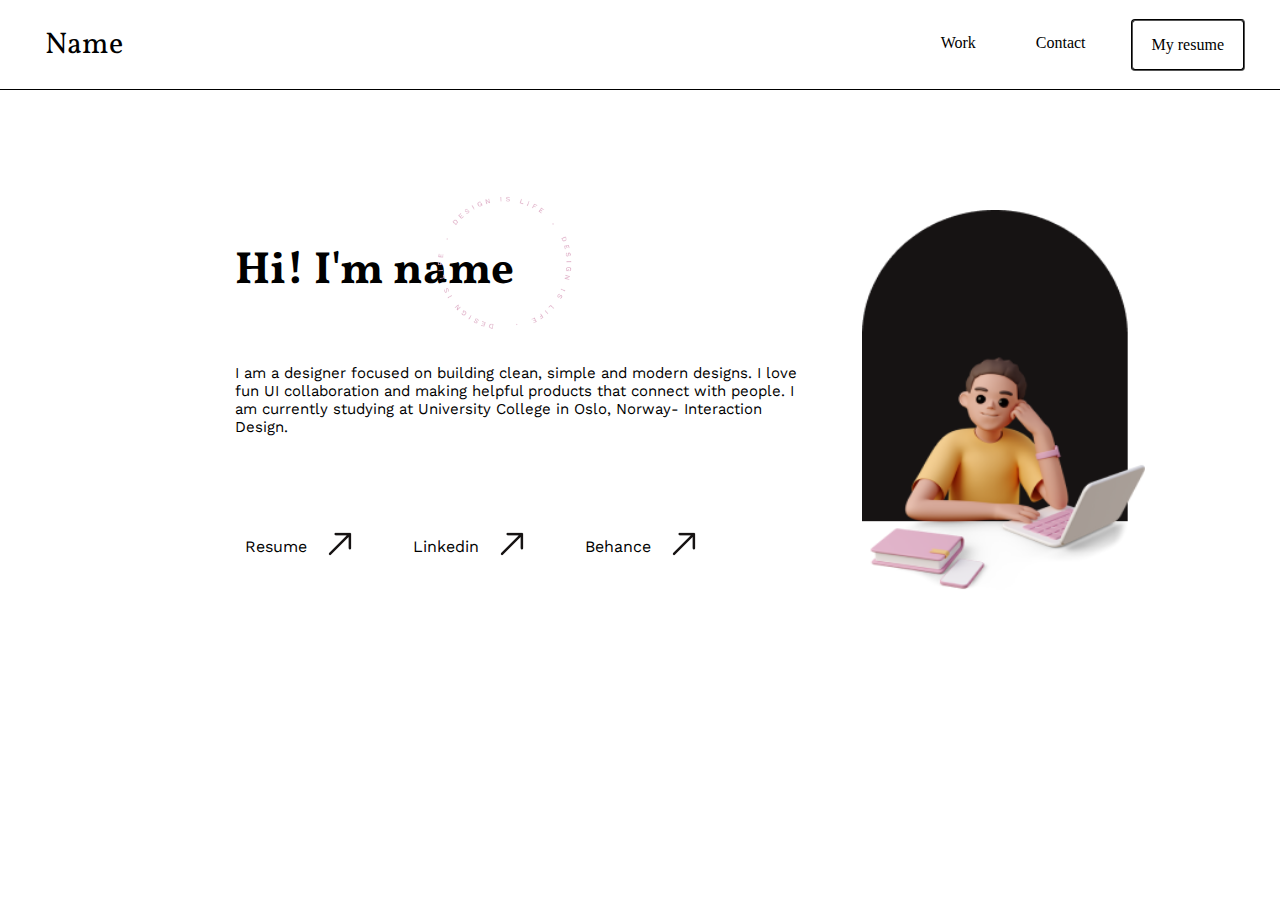
<file: index.html>
<!DOCTYPE html>
<html lang="no">
    <head> 
        <meta charset="UTF-8">
        <title> Portfolio frontpage </title>
        <meta name="description" content="This page is about me and my work">
        <link rel="stylesheet" href="./CSS/reset.css">
        <link rel="stylesheet" href="./CSS/style.css">
    </head>
    <body>

        <header class="header">
            <div id="logo"> 
                <a href="index.html">Name</a></li></div> 
            <nav>
                <ul>
                    <li>
                        <a href="workpage.html">Work</a></li>
                        <li>
                            <a href="contactpage.html">Contact</a></li>
                            <li>
                               <div id="resume"> <a href=""> My resume</a></li></div>
                </ul>
            </nav>
            <img src="./Assets/hamburgermenu.svg" class="hamburgermenu">
        </header>

        <main>
            <section class="first-paragraph">
                <article>
                    <h1 class="h1">Hi! I'm name</h1> <img src="./Assets/frontcircle.png" class="frontcircle"></a>
                    <p> <br>
                    I am a designer focused on 
                    building clean, simple and modern designs. 
                    I love fun UI collaboration and making helpful 
                    products that connect with people. I am currently 
                    studying at University College in Oslo, 
                    Norway- Interaction Design.
                    </p>
                    <nav class="links">
                        <ul>
                            <li>
                                <a href="">
                                    Resume
                                    <img src="./Assets/arrow.png" class="arrow"></a></li>
                                <li>
                                    <a href="">
                                        Linkedin
                                        <img src="./Assets/arrow.png" class="arrow"></a></li>
                                    <li>
                                        <a href="">
                                            Behance
                                            <img src="./Assets/arrow.png" class="arrow"></a></li>
                        </ul>
                    </nav>
                </article>
                <img src="./Assets/main-picture.png" class="main-picture">
            </section>
        </main>
    </body>
</html>
</file>
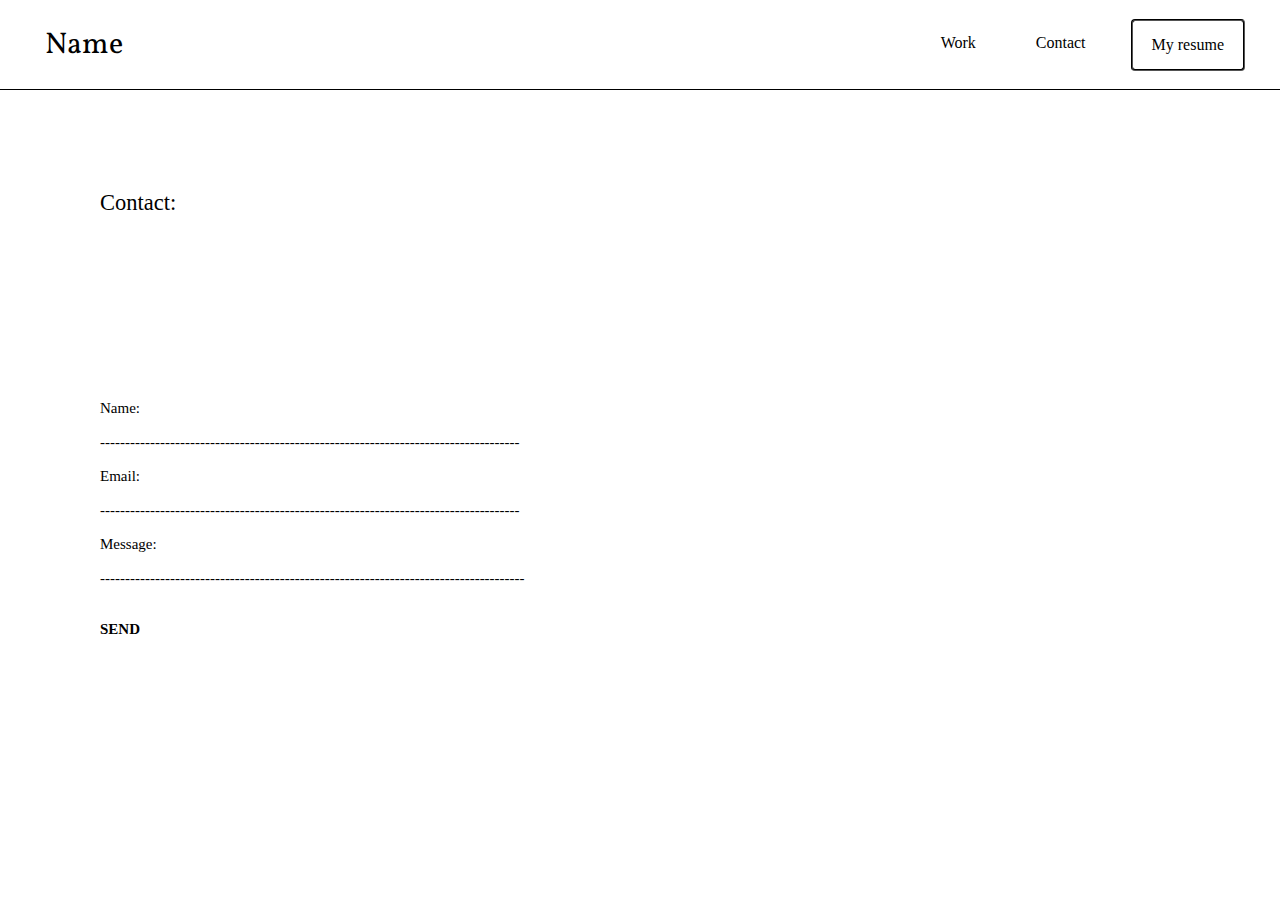
<file: contactpage.html>
<!DOCTYPE html>
<html lang="en">
    <head> 
        <meta charset="UTF-8">
        <title> Portfolio frontpage </title>
        <meta name="description" content="This page is about me and my work">
        <link rel="stylesheet" href="./CSS/reset.css">
        <link rel="stylesheet" href="./CSS/style.css">
    </head>
    <body>

        <header class="header">
            <div id="logo"> 
                <a href="index.html">Name</a></li></div> 
            <nav>
                <ul>
                    <li>
                        <a href="workpage.html">Work</a></li>
                        <li>
                            <a href="contactpage.html">Contact</a></li>
                            <li>
                               <div id="resume"> <a href=""> My resume</a></li></div>
                </ul>
            </nav>
            <img src="./Assets/hamburgermenu.svg" class="hamburgermenu">
        </header>

        <main>

        <div id="textcontactpage">Contact:</div>
        <br><br>

        <p class="pharagraphcontact">
            Name: <br><br>
            ------------------------------------------------------------------------------------
            <br><br>
            Email: <br><br>
            ------------------------------------------------------------------------------------
            <br><br>
            Message: <br><br>
            -------------------------------------------------------------------------------------
            <br><br><br>
            <strong>SEND </strong>
        </p>
        </main>
    </body>
</html>
</file>
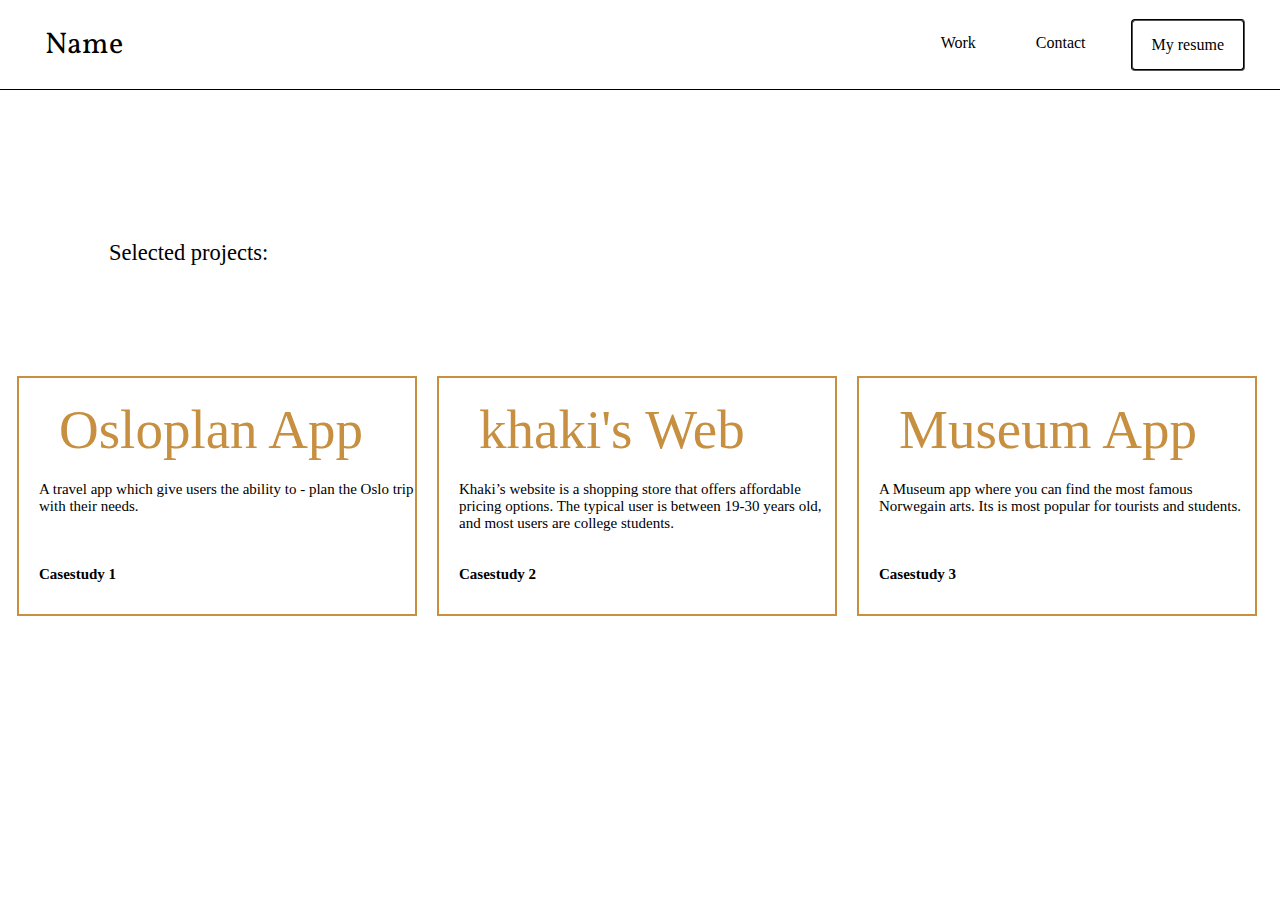
<file: workpage.html>
<!DOCTYPE html>
<html lang="en">
    <head> 
        <meta charset="UTF-8">
        <title> Portfolio frontpage </title>
        <meta name="description" content="This page is about me and my work">
        <link rel="stylesheet" href="./CSS/reset.css">
        <link rel="stylesheet" href="./CSS/style.css">
    </head>
    <body>

        <header class="header">
            <div id="logo"> 
                <a href="index.html">Name</a></li></div> 
            <nav>
                <ul>
                    <li>
                        <a href="workpage.html">Work</a></li>
                        <li>
                            <a href="contactpage.html">Contact</a></li>
                            <li>
                               <div id="resume"> <a href=""> My resume</a></li></div>
                </ul>
            </nav>
            <img src="./Assets/hamburgermenu.svg" class="hamburgermenu">
        </header>

        <main>

            <div id="textworkpage">Selected projects:</div>

    <selection class="worksection">

    <div class="card">
        <p>Osloplan App</p>
        <span>A travel app which give users the ability to - 
            plan the Oslo trip with their needs. 
        <br><br><br><br>
        <strong>Casestudy 1</strong>
    </span>
    </div>
    <div class="card">
        <p>khaki's Web</p>
        <span>Khaki’s website is a shopping store that offers affordable pricing options. 
            The typical user is between 19-30 years old, and most users are college students. 
            <br><br><br>
        <strong>Casestudy 2</strong>
        </span>
    </div>
    <div class="card">
        <p>Museum App</p>
        <span>A Museum app where you can find the most famous Norwegain arts. 
            Its is most popular for tourists and students.  
            <br><br><br><br>
        <strong>Casestudy 3</strong>
        </span>
    </div>
</selection>

</main>
</body>
</html>
</file>
<file: CSS/style.css>
/*-----HERO PAGE-----*/


/*Fonts*/
@import url('https://fonts.googleapis.com/css2?family=Vollkorn&family=Work+Sans&display=swap');


/* Skriftstørrelse for mobil omgjort til 1 rem. */
html{
    font-size: 12px 
}

@media screen and (min-width: 700px) {
    html {
        font-size: 15px; /* 1 rem verdi i desktop versjon */
    }
}

#logo {
    font-family: 'Vollkorn', serif;
    font-size: 2rem;
    margin: 1rem;
    text-decoration:none;
    color:black;
    display: block;
    padding: 15px;
}

#logo a {
 text-decoration: none;
}

ul {
    font-family: 'Work Sans' sans-serif;
    font-size:16px;
    margin-right:20px;
    }

a:link {
color:black;
}

li a {
    display: block;
    padding: 15px;
    text-decoration:none;
    }

#resume {
    border-style:groove;
    border-radius:4px;
    border-width: 2px;
    padding-left:4px;
    padding-right:4px;
    border-color:black;
    }

body {
    background-image: url(https://st4.depositphotos.com/38616904/39992/i/450/depositphotos_399924992-stock-photo-white-pink-blurry-gradient-background.jpg);
    background-size:300%;
}

.header {
    display:flex;
    flex-direction: row;
    justify-content:space-between;
    height: 6rem;
    text-decoration: none;
    color:black;
    align-items: center;
    padding: 1rem;
    border-radius: 0px;
    border-color: black;
    border-bottom:solid;
    border-width: 1px;
    background-size:300%;
    background-image: url(https://st4.depositphotos.com/38616904/39992/i/450/depositphotos_399924992-stock-photo-white-pink-blurry-gradient-background.jpg);
}

@media print {
    header {
        display:none;
    }
}

.header a {
    color:black;
    text-decoration: none;
}

header nav {
    display: none;
}

@media screen and (min-width: 700px) {
    header nav {
        display: block;
    }
}


header nav ul li {
    color: black;
    text-decoration: none;
    transition-property: all;
    transition-duration: 0.2s;
    transition-timing-function: ease-in-out;
    transition-delay: 0.1s;
}


header nav ul li:hover {
    color: #ff00ff;
    text-decoration: underline;
}

@media screen and (min-width: 700px) {
    header ul {
        list-style: none;
        display: flex;
        flex-flow: row nowrap;
        gap: 2rem;
    }
}

.hamburgermenu {
    width:5%;
}

.hamburgermenu {
    display: block;
}

@media screen and (min-width: 700px) {
    .hamburgermenu {
        display: none;
    }
}

@media screen and (max-width: 300px) {
    header {
        display: block;
        background-color: aliceblue;
    }
}

.h1 {
    font-family: 'Vollkorn', serif;
    font-size: 3rem;
    margin-top: 100px;
}

.frontcircle {
    width:28%;
    margin-left:190px;
    margin-top: -120px;
}

.first-paragraph {
    max-width: 930px;
    margin: 0 auto 0 auto;
    text-align:left;
    font-family: 'Work Sans', sans-serif;
    display: flex;
    flex-flow: row wrap;
    justify-content: space-around;
}

@media screen and (min-width: 700px) {
    .first-paragraph {
        flex-flow: row nowrap;
    }
}

.first-paragraph article {
    margin: 0 4rem 4rem 4rem;
    width: 80%;
    margin-top:50px;
}

.main-picture {
    position: relative;
    margin-top:120px;
    margin-right:-40px;
    width:40%;
    height: 400px;
    
}

.links li {
    display:inline-block;
    flex-direction:row;
    padding: 1rem;
    text-decoration:none;
    margin-top: 30px;
    margin-left:-20px;
}

.links li a {
    color:black;
    text-decoration: none;
}

.links ul img {
    transform: translateY(20px);
}

.links nav {
    display: none;
}

@media screen and (min-width: 700px) {
    .links nav {
        display: block;
    }
}

.arrow li {
    width: 10%;
    display:inline-block;
    flex-direction:row;
    margin-top:30px;
    position: relative;
}



/*-----WORK PAGE-----*/

#textworkpage {
    margin-top: 150px;
    margin-left:109px;
    font-size: 1.5rem;
    font-family: 'Work Sans' sans-serif;
}

.worksection {
   display: flex;
   margin-top:90px;
   margin-left:-6px;
   flex-flow: row wrap;
   gap: 20px;
   justify-content: center;
   padding:20px;
   font-family: 'Work Sans' sans-serif;
}

.card {
    width: 400px;
    height: 240px;
    padding-left:20px;
    padding-bottom:40px;
    border: 2px solid #C78F40;
    font-family: 'Work Sans' sans-serif;
}

.card p {
    font-size: 55px;
    color: #C78F40;
    padding: 20px;
    font-family: 'Work Sans' sans-serif;
}




/* -----CONTACT PAGE-----*/

#textcontactpage {
    margin-top: 100px;
    margin-left:100px;
    font-size: 1.5rem;
    font-family: 'Work Sans' sans-serif;
}

.pharagraphcontact {
    margin-top:150px;
    margin-left:100px;
    font-size:1rem;
}
</file>
